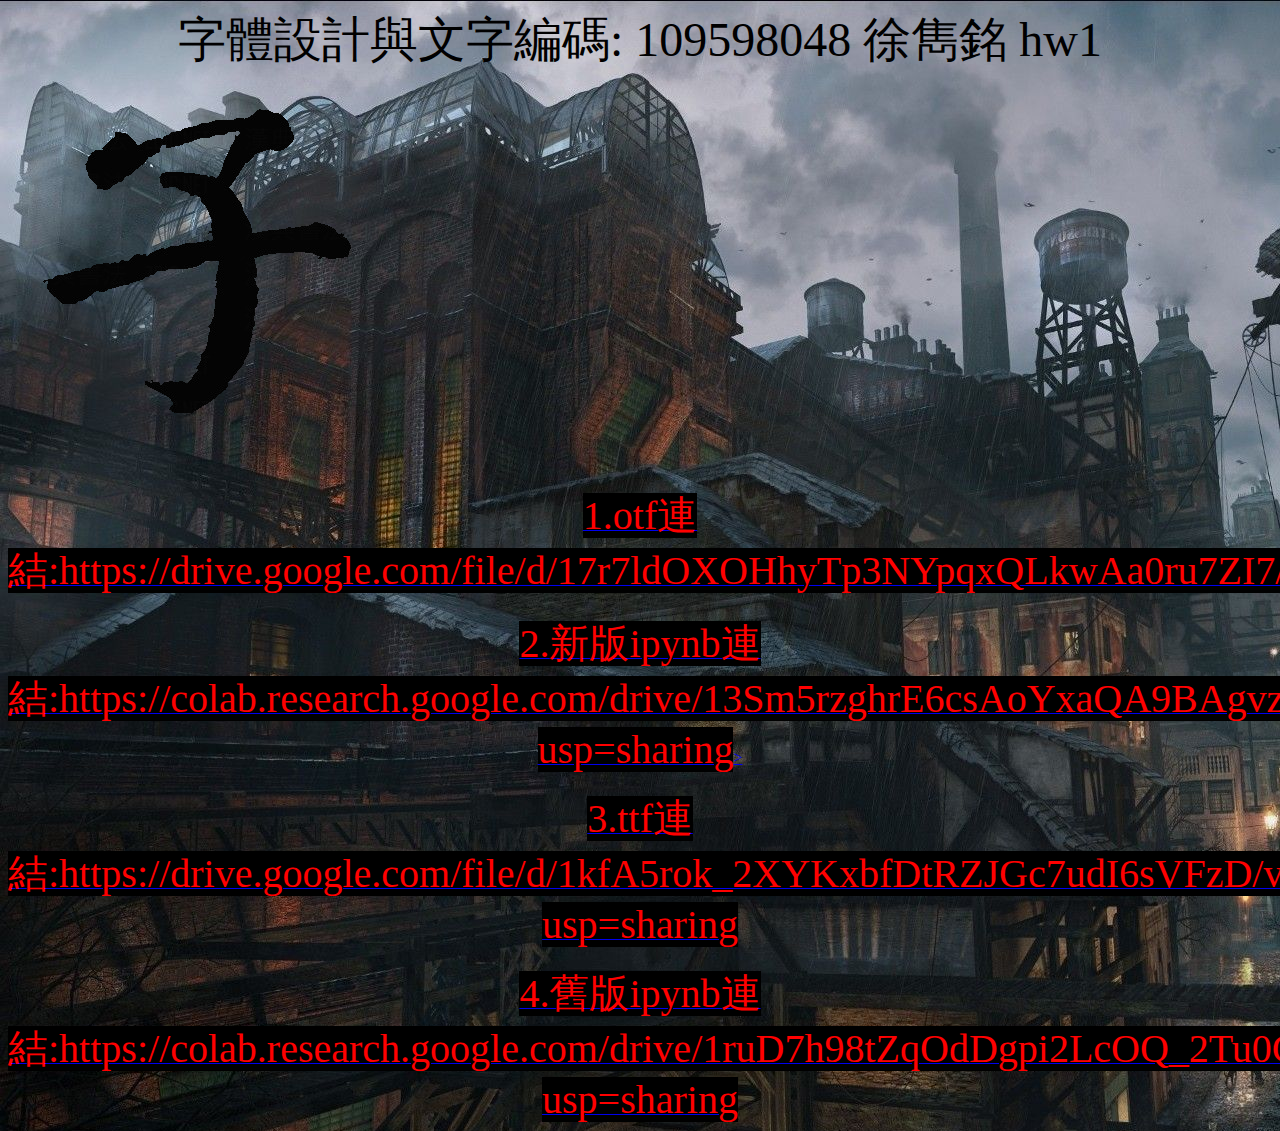
<file: hw01/index.html>
<html>
	<style>
	C1 {background-color: black; font-size: 250%;color:red;}	
	</style>
	<head></head>
	<body background="background.jpg"> 
		<div style="text-align:center;"> <font size="170" color="black">字體設計與文字編碼: 109598048 徐雋銘 hw1</font><br></div>
		<div> <img src="tree.png"> </div>
		<div style="text-align:center;"> 
			<a href="https://drive.google.com/file/d/17r7ldOXOHhyTp3NYpqxQLkwAa0ru7ZI7/view" target="_blank" rel="noreferrer noopener"><C1>1.otf連結:https://drive.google.com/file/d/17r7ldOXOHhyTp3NYpqxQLkwAa0ru7ZI7/view</C1></a>
		</div>
	    <br>
		<div style="text-align:center;"> 
			<a href="https://colab.research.google.com/drive/13Sm5rzghrE6csAoYxaQA9BAgvzyZyQgM?usp=sharing" target="_blank" rel="noreferrer noopener"><C1>2.新版ipynb連結:https://colab.research.google.com/drive/13Sm5rzghrE6csAoYxaQA9BAgvzyZyQgM?usp=sharing</C1>></a>
		</div>
        <br>
		<div style="text-align:center;"> 
			<a href="https://drive.google.com/file/d/1kfA5rok_2XYKxbfDtRZJGc7udI6sVFzD/view" target="_blank" rel="noreferrer noopener"><C1>3.ttf連結:https://drive.google.com/file/d/1kfA5rok_2XYKxbfDtRZJGc7udI6sVFzD/view?usp=sharing</C1></a>
		</div>
        <br>
		<div style="text-align:center;"> 
			<a href="https://colab.research.google.com/drive/1ruD7h98tZqOdDgpi2LcOQ_2Tu0G9j9mJ?usp=sharing" target="_blank" rel="noreferrer noopener"><C1>4.舊版ipynb連結:https://colab.research.google.com/drive/1ruD7h98tZqOdDgpi2LcOQ_2Tu0G9j9mJ?usp=sharing</C1></a>
		</div>

	</body>



</html>
</file>
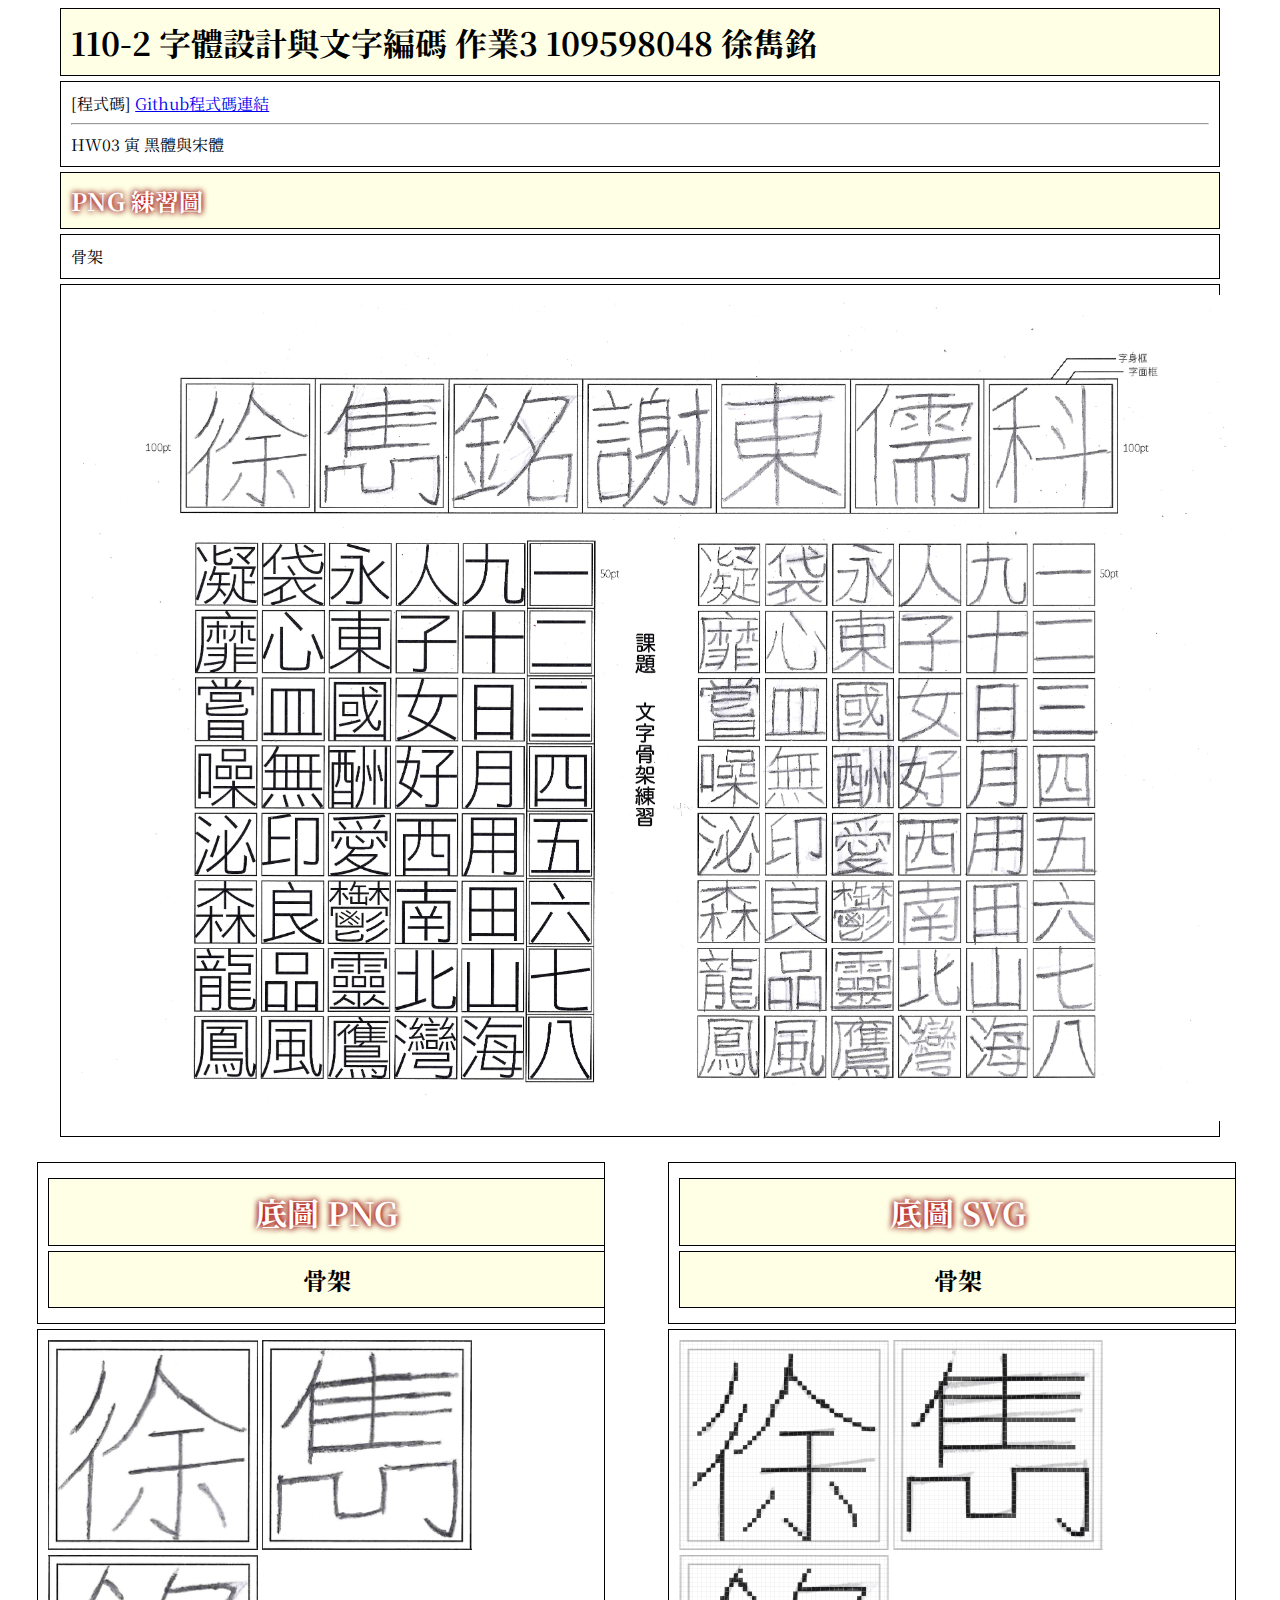
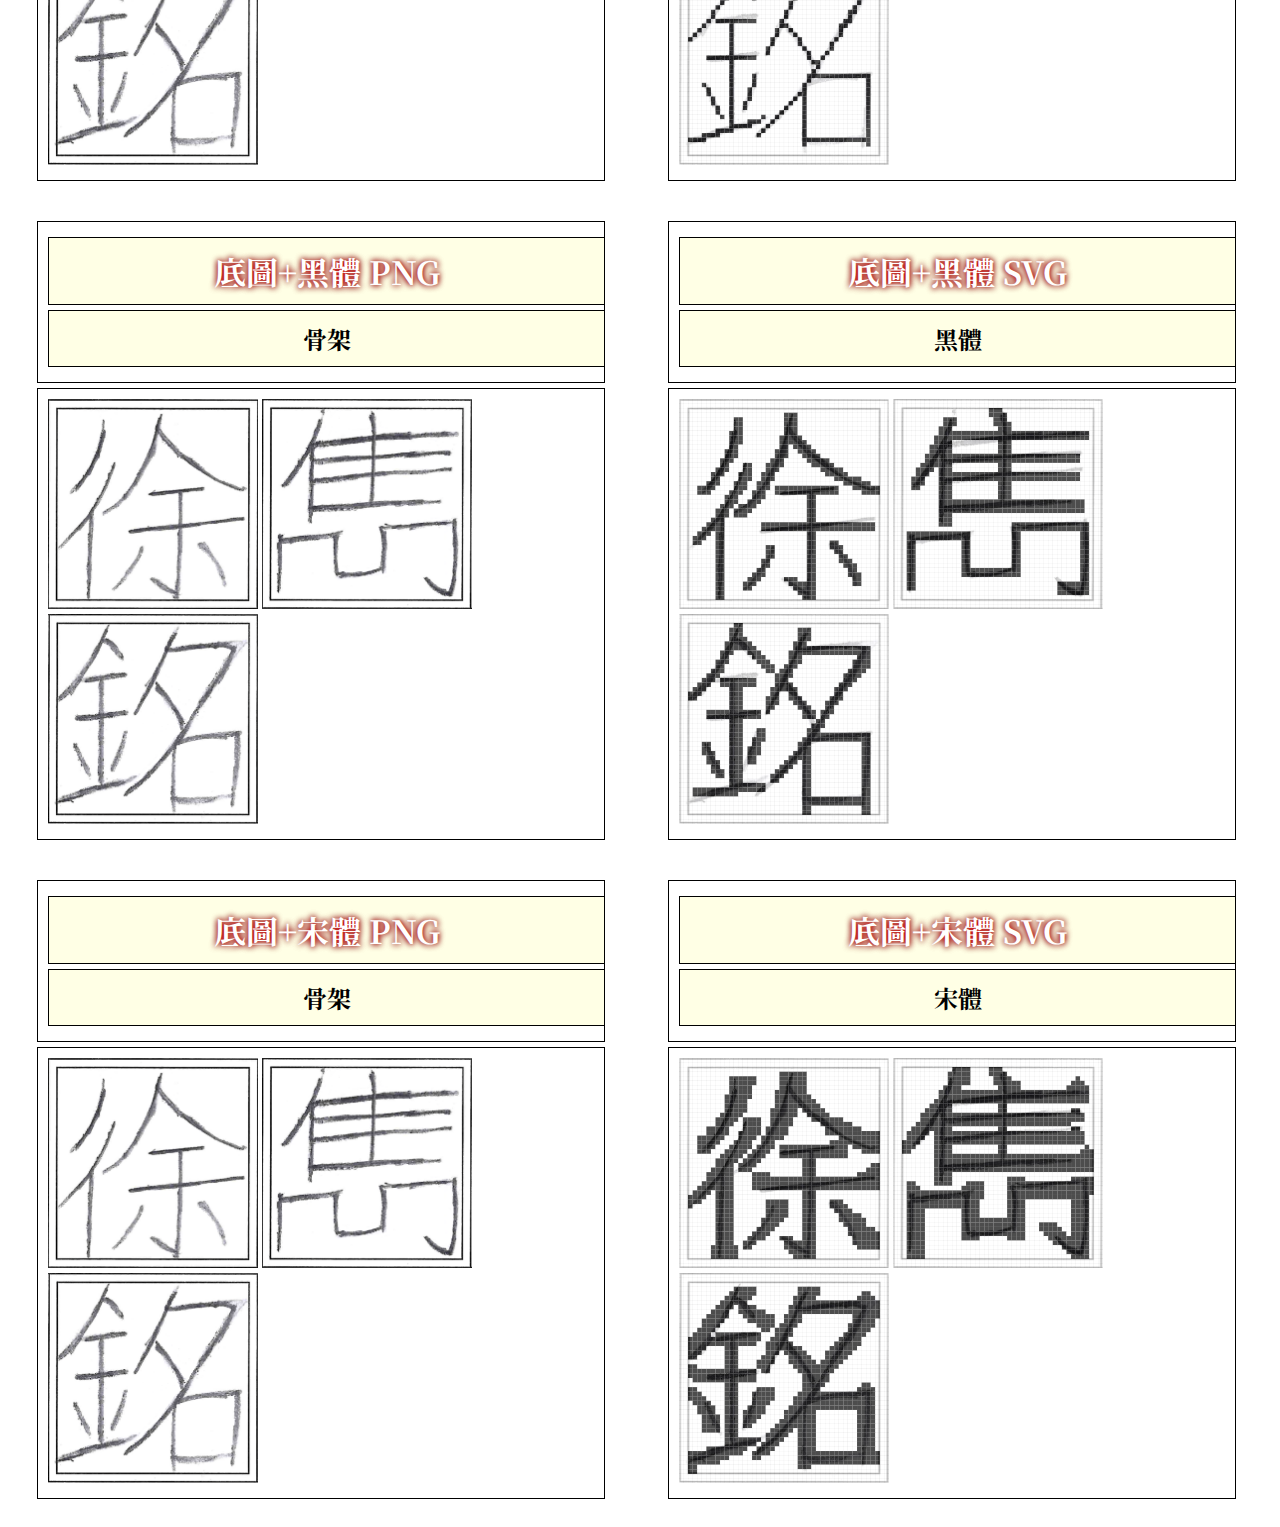
<file: hw03/index.html>
<!DOCTYPE html>
<html lang="zh-Hant-TW">
<head>
    <meta charset="utf-8">
    <title>109598048 徐雋銘 hw03 丑</title>
    <script src="http://d3js.org/d3.v6.min.js" charset="utf-8"></script>
    <style type="text/css">
      @import url('https://fonts.googleapis.com/css2?family=Noto+Serif+JP:wght@900&display=swap');

      h1 {
        background-color: rgba(255, 255, 0, 0.1);
        font-family: 'Noto Serif JP', serif;
        font-size: 24pt;
        border: solid 1px black;
        width: 90%;
        margin: 5px auto;
        padding: 10px;
      }

      h3 {
        background-color: rgba(255, 255, 0, 0.1);
        color: white;
        text-shadow: 0 0 6px #FF0000, 0 0 6px #000000;
        font-family: 'Noto Serif JP', serif;
        font-size: 18pt;
        border: solid 1px black;
        width: 90%;
        margin: 5px auto;
        padding: 10px;
      }

     .top
    {
        background-color: rgba(255, 255, 0, 0.1);
        color: white;
        text-shadow: 0 0 6px #FF0000, 0 0 6px #000000;
        text-align:center;
        font-family: 'Noto Serif JP', serif;
        font-size: 24pt;
        border: solid 1px black;
        width: 98%;
        margin: 5px auto;
        padding: 10px;
    }
    .down
    {
        background-color: rgba(255, 255, 0, 0.1);
        font-family: 'Noto Serif JP', serif;
        font-size: 18pt;
        text-align:center;
        border: solid 1px black;
        width: 98%;
        margin: 5px auto;
        padding: 10px;
    }

      div {
        font-family: 'Noto Serif JP', serif;
        font-size: 12pt;
        border: solid 1px black;
        width: 90%;
        margin: 5px auto;
        padding: 10px;
      }

      .div3
      {
        display:inline-block;
        font-family: 'Noto Serif JP', serif;
        font-size: 12pt;
        border: solid 0px black;
        width: 48%;

      }



      iframe:hover, div:hover, ul:hover, h1:hover, h3:hover {
        background-color: rgba(255, 255, 128, 0.1);
        /* offset-x | offset-y | blur-radius | spread-radius | color */
        box-shadow: 0px 0px 5px 5px rgba(128, 255, 255, 0.5);
      }

      iframe {
        border: 1px black solid;
      }
    </style>
</head>
<body>

<h1> 110-2 字體設計與文字編碼 作業3  109598048 徐雋銘</h1>

<div>
  [程式碼] <a href="https://t109598105.github.io/CT2021s-hw3-example/">Github程式碼連結</a> 
  <hr>
  HW03 寅  黑體與宋體
</div>


<h3>PNG 練習圖</h3>
<div>
    骨架
</div>
<div>
    <img src=./base.png  width="1169" height="826"> 
   
</div>


    <div class="div3"><div>
    <h1 class="top">底圖 PNG</h1>
    <h1 class="down">骨架</h1> 
      </div>
      <div>
          <img src=./n1.png  width="210" height="210"> 
          <img src=./n2.png  width="210" height="210"> 
          <img src=./n3.png  width="210" height="210">              
      </div></div>

      <div class="div3"><div>
        <h1 class="top">底圖 SVG</h1>
        <h1 class="down">骨架</h1> 
          </div>
          <div>
            <img class=nav-btn src=./b1.svg  width="210" height="210">
            <img class=nav-btn src=./b2.svg  width="210" height="210">
            <img class=nav-btn src=./b3.svg  width="210" height="210">           
          </div></div>


          <div class="div3"><div>
            <h1 class="top">底圖+黑體 PNG</h1>
            <h1 class="down">骨架</h1> 
              </div>
              <div>
                  <img src=./n1.png  width="210" height="210"> 
                  <img src=./n2.png  width="210" height="210"> 
                  <img src=./n3.png  width="210" height="210">              
              </div></div>
        
              <div class="div3"><div>
                <h1 class="top">底圖+黑體 SVG</h1>
                <h1 class="down">黑體</h1> 
                  </div>
                  <div>
                    <img class=nav-btn src=./l1.svg  width="210" height="210">
                    <img class=nav-btn src=./l2.svg  width="210" height="210">
                    <img class=nav-btn src=./l3.svg  width="210" height="210">           
                  </div></div>


                  <div class="div3"><div>
                    <h1 class="top">底圖+宋體 PNG</h1>
                    <h1 class="down">骨架</h1> 
                      </div>
                      <div>
                          <img src=./n1.png  width="210" height="210"> 
                          <img src=./n2.png  width="210" height="210"> 
                          <img src=./n3.png  width="210" height="210">              
                      </div></div>
                
                      <div class="div3"><div>
                        <h1 class="top">底圖+宋體 SVG</h1>
                        <h1 class="down">宋體</h1> 
                          </div>
                          <div>
                            <img class=nav-btn src=./s1.svg  width="210" height="210">
                            <img class=nav-btn src=./s2.svg  width="210" height="210">
                            <img class=nav-btn src=./s3.svg  width="210" height="210">           
                          </div></div>
      

                

</body>

</html>
</file>
